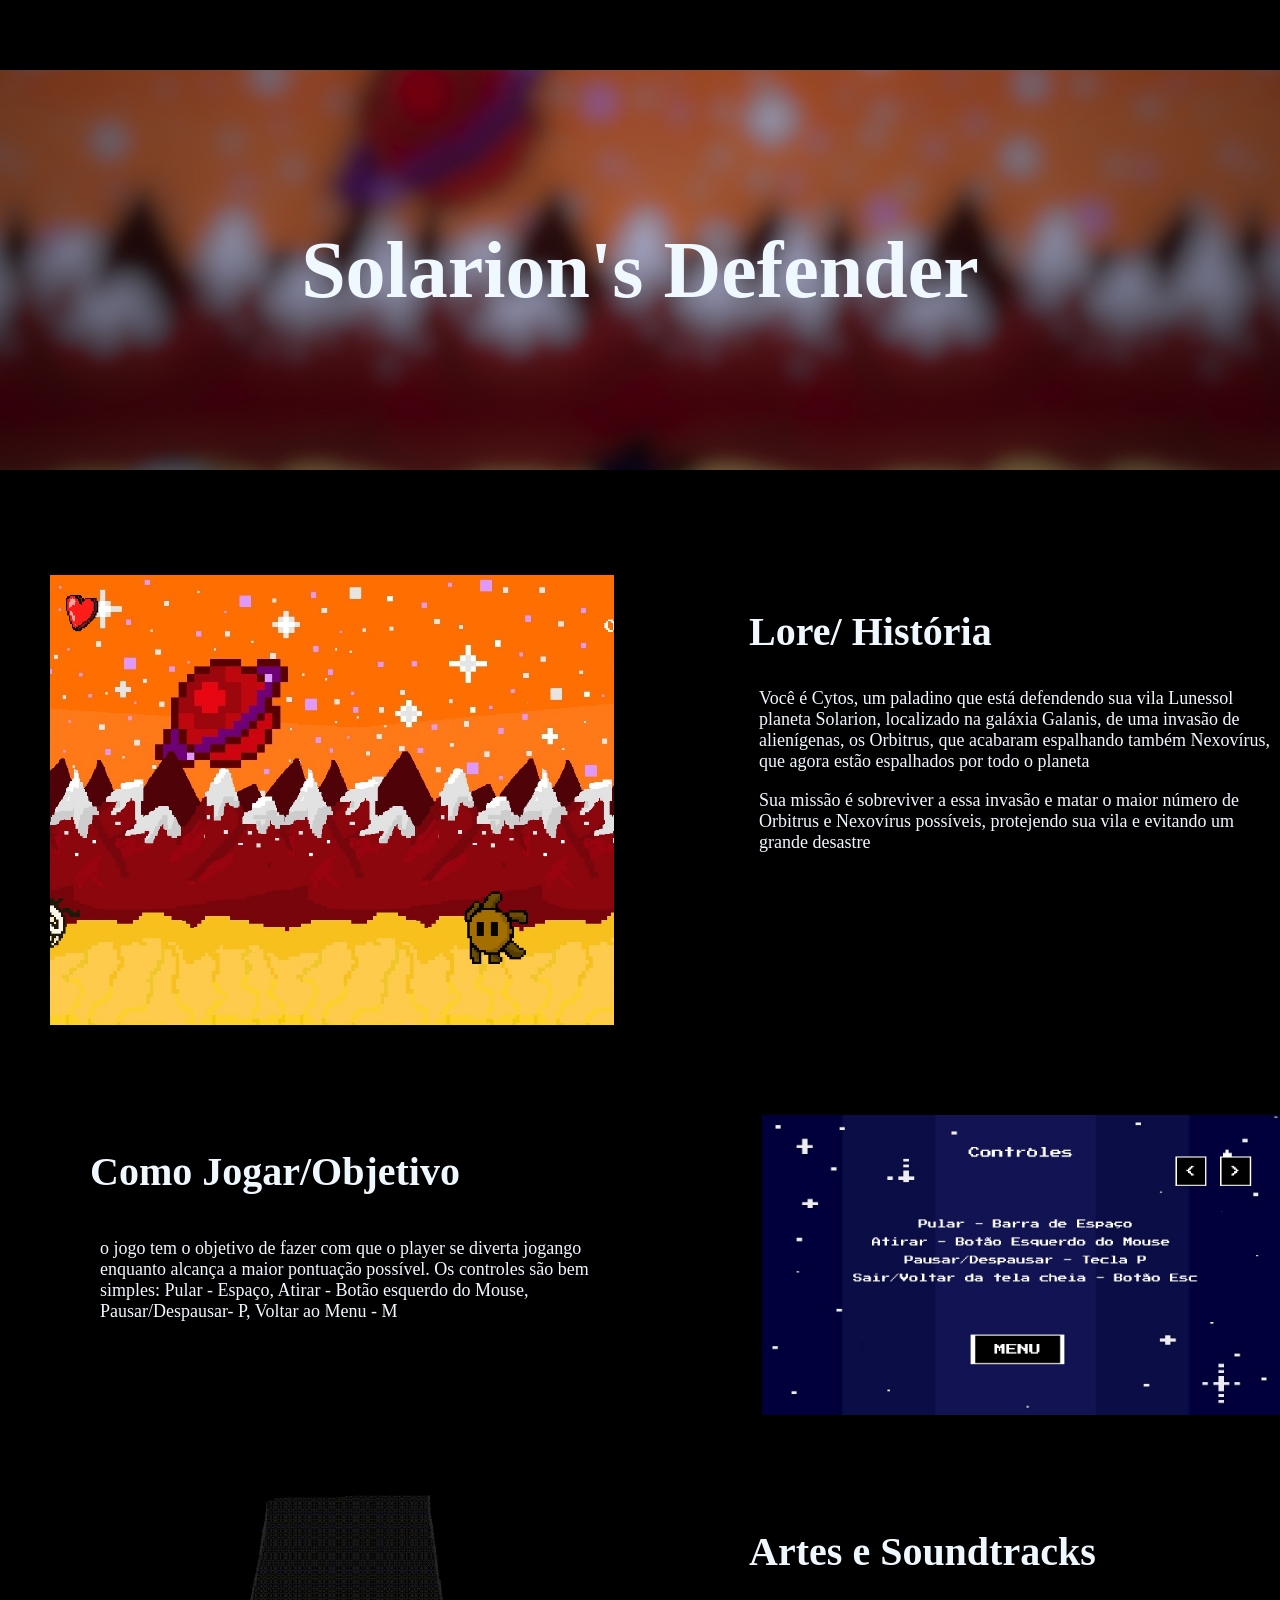
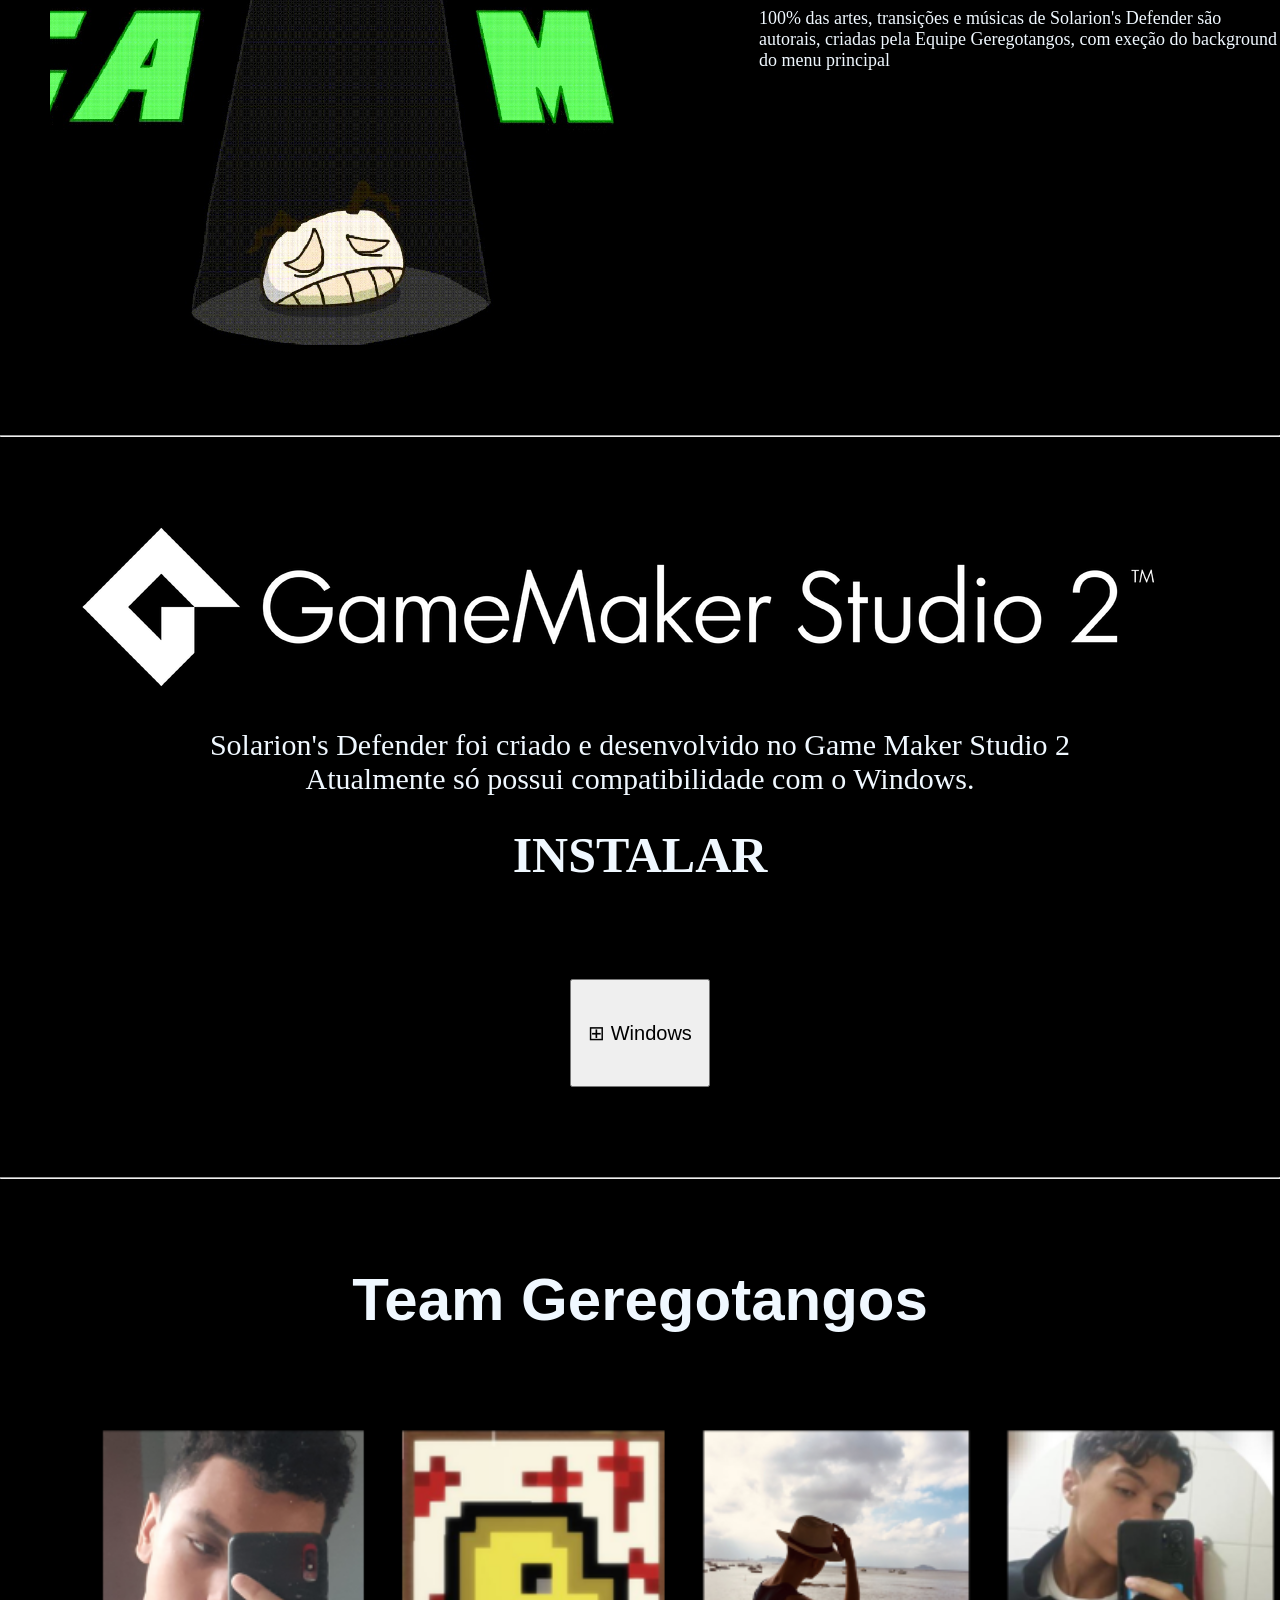
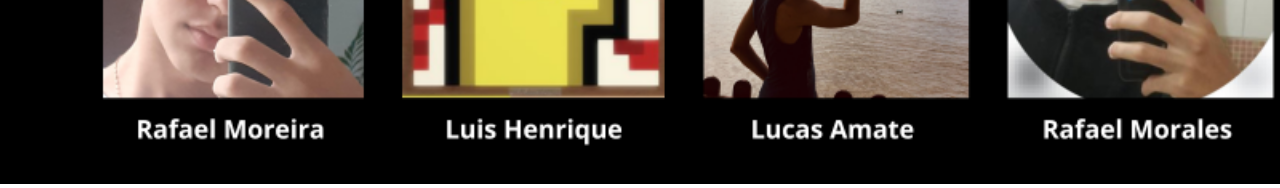
<file: index.html>
<!DOCTYPE html>
<html lang="pt-br">

<head>
    <meta charset="UTF-8">
    <meta name="viewport" content="width=device-width, initial-scale=1.0">
    
    <title>Solarion's Defender</title>
    
    <link rel="stylesheet" href="style.css">
    <link rel="stylesheet" href="https://fonts.google.com/share?selection.family=Press+Start+2P">
    <link rel="icon" type="image/x-icon" href="Assets/favicon.ico">
</head>

<body>
    <main>
        <header class="inicio">
            <h1>Solarion's Defender</h1>
        </header>
        
        <section class="div1">

            <div class="div2">
                <img src="Assets/WhatsApp Image 2024-10-31 at 12.12.30 AM.jpeg">
            </div>

            <div class="div3">
                <h1>Lore/ História</h1>
                <p>Você é Cytos, um paladino que está defendendo sua vila Lunessol planeta Solarion, localizado na galáxia Galanis, de uma invasão de alienígenas, os Orbitrus, que acabaram espalhando também Nexovírus, que agora estão espalhados por todo o planeta</p>
                <p>Sua missão é sobreviver a essa invasão e matar o maior número de Orbitrus e Nexovírus possíveis, protejendo sua vila e evitando um grande desastre </p>
            </div>
        </section>

        <section class="sec2">

            <div class="div4">
                <h1>Como Jogar/Objetivo</h1>
                <p>o jogo tem o objetivo de fazer com que o player se diverta jogango enquanto alcança a maior pontuação possível. Os controles são bem simples: Pular - Espaço, Atirar - Botão esquerdo do Mouse, Pausar/Despausar- P, Voltar ao Menu - M  </p>
            </div>

            <div class="div5">
                <img src="Assets/WhatsApp Image 2024-10-31 at 12.12.31 AM.jpeg">
            </div>
        </section>

        <section class="div1" id="repetição">

            <div class="div2">
                <img src="Assets/WhatsApp Image 2024-10-31 at 12.22.25 AM.jpeg">
            </div>

            <div class="div3">
                <h1>Artes e Soundtracks</h1>
                <p>100% das artes, transições e músicas de Solarion's Defender são autorais, criadas pela Equipe Geregotangos, com exeção do background do menu principal</p>
            </div>
        </section>
        <hr>
        <section>
            <a href="https://gamemaker.io/pt-BR"><img src="Assets/gml_logo.png" width="auto"></a>
            <div class="div6">
                <p>Solarion's Defender foi criado e desenvolvido no Game Maker Studio 2
                    <br>Atualmente só possui compatibilidade com o Windows.
                </p>
                <br>
                <h3> INSTALAR </h3>
                <center><a href="Assets/Solarion Defender.exe"><button class="button1">⊞ Windows</button></a></center>
            </div>
        </section>
        <hr>
        <section>
            <div class="equipe">
                <h1>Team Geregotangos</h1>
            </div>
            <div class="fotos"><img src="Assets/equipe.png"></div>
        </section>

    </main>
</body>

</html>
</file>
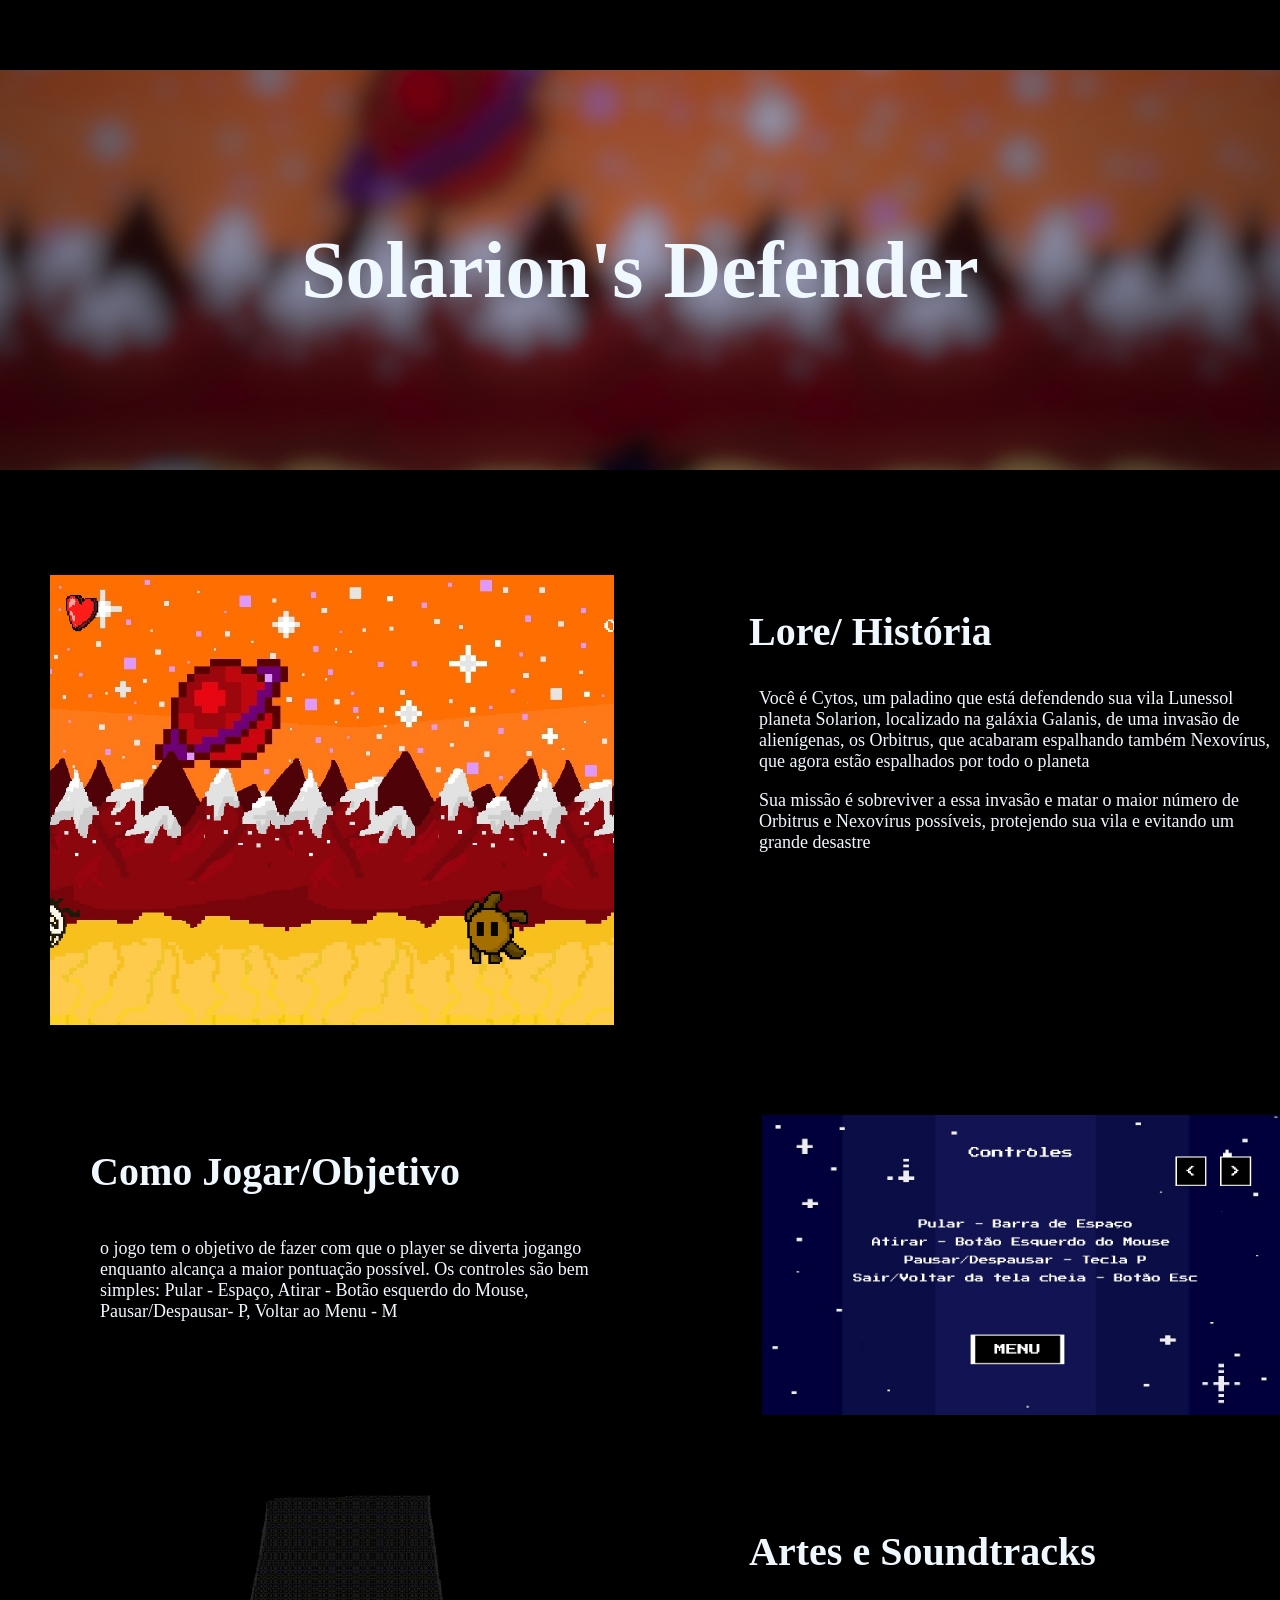
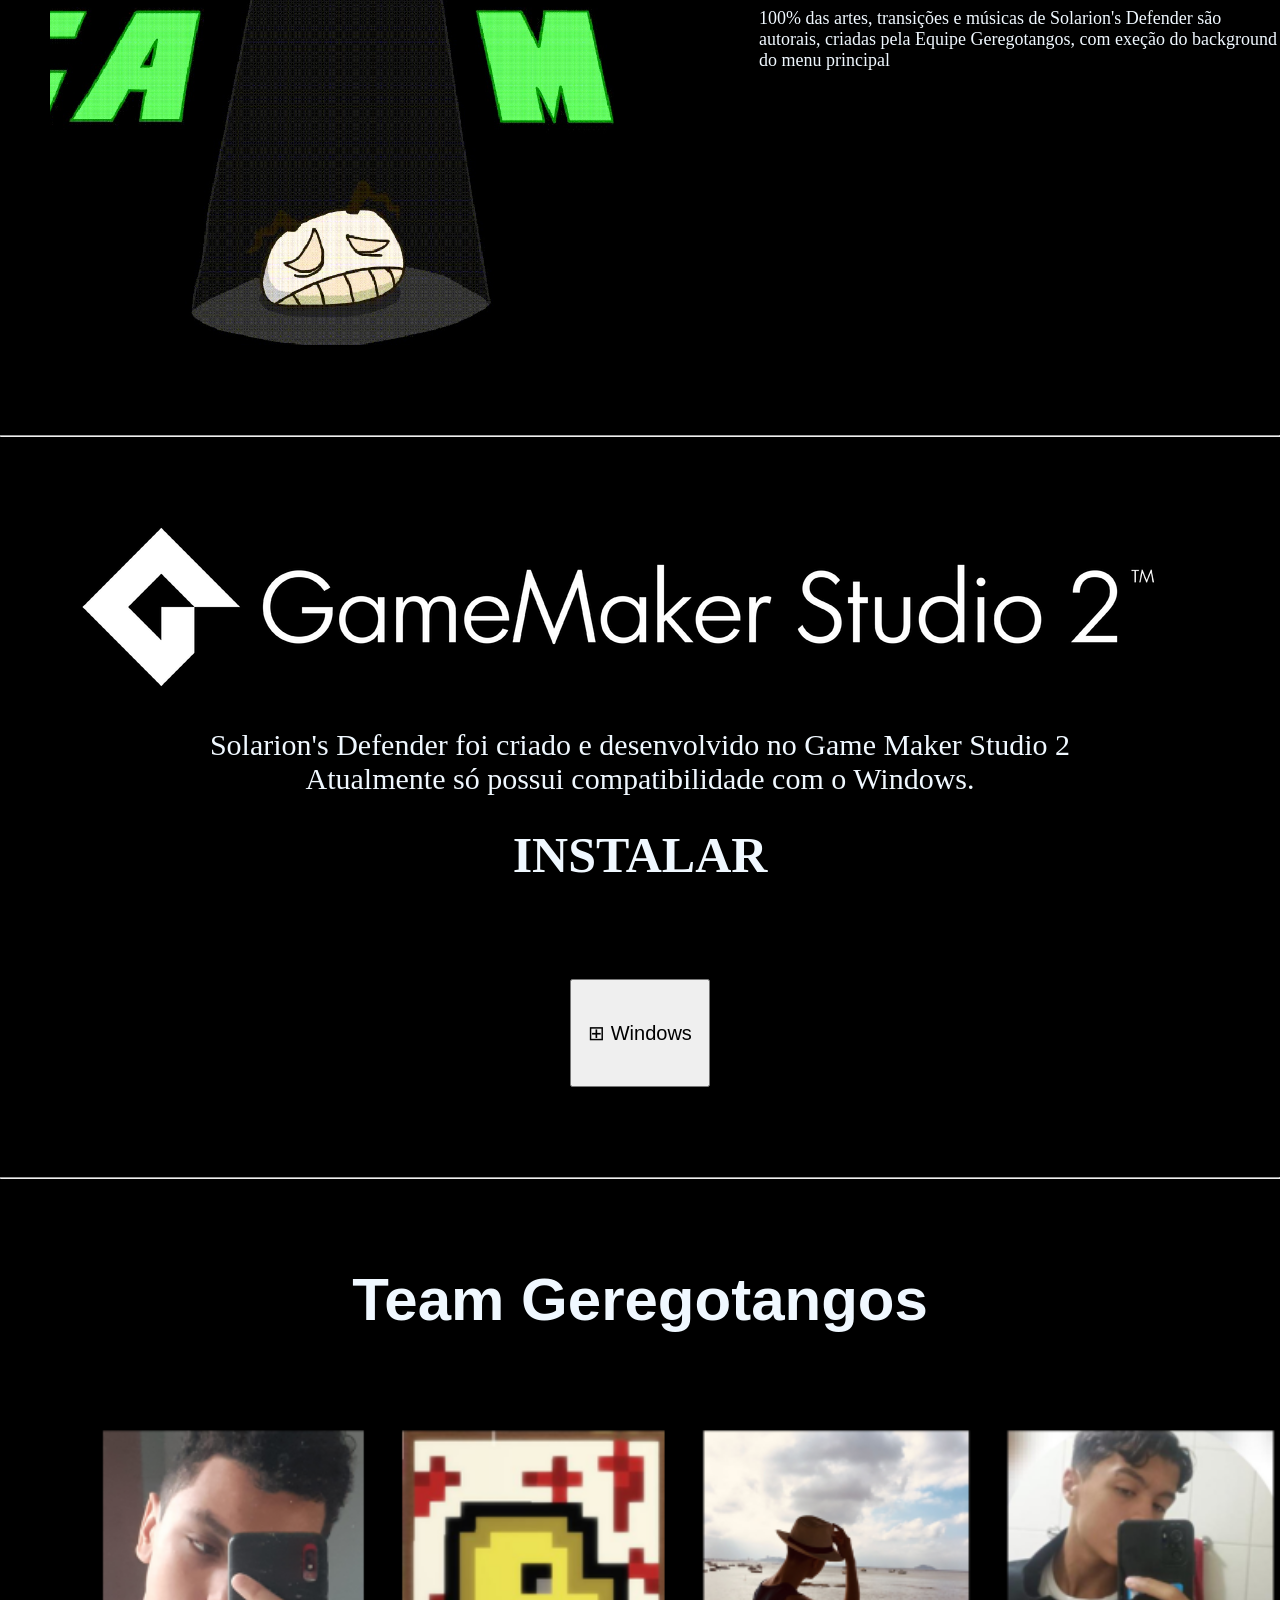
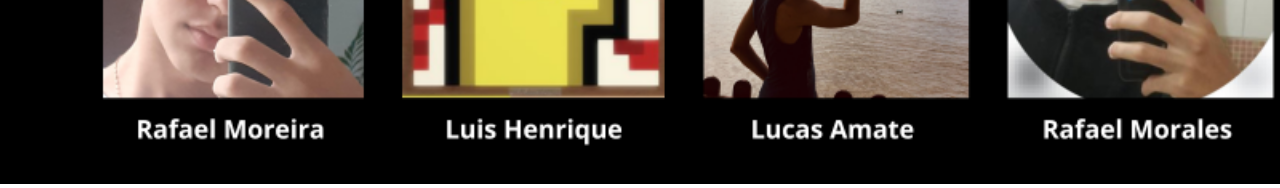
<file: Site/index.html>
<!DOCTYPE html>
<html lang="pt-br">

<head>
    <meta charset="UTF-8">
    <meta name="viewport" content="width=device-width, initial-scale=1.0">
    <title>Solarion's Defender</title>
    <link rel="stylesheet" href="style.css">
    <link rel="stylesheet" href="https://fonts.google.com/share?selection.family=Press+Start+2P">
</head>

<body>
    <main>
        <header class="inicio">
            <h1>Solarion's Defender</h1>
        </header>
        
        <section class="div1">

            <div class="div2">
                <img src="Assets/WhatsApp Image 2024-10-31 at 12.12.30 AM.jpeg">
            </div>

            <div class="div3">
                <h1>Lore/ História</h1>
                <p>Você é Cytos, um paladino que está defendendo sua vila Lunessol planeta Solarion, localizado na galáxia Galanis, de uma invasão de alienígenas, os Orbitrus, que acabaram espalhando também Nexovírus, que agora estão espalhados por todo o planeta</p>
                <p>Sua missão é sobreviver a essa invasão e matar o maior número de Orbitrus e Nexovírus possíveis, protejendo sua vila e evitando um grande desastre </p>
            </div>
        </section>

        <section class="sec2">

            <div class="div4">
                <h1>Como Jogar/Objetivo</h1>
                <p>o jogo tem o objetivo de fazer com que o player se diverta jogango enquanto alcança a maior pontuação possível. Os controles são bem simples: Pular - Espaço, Atirar - Botão esquerdo do Mouse, Pausar/Despausar- P, Voltar ao Menu - M  </p>
            </div>

            <div class="div5">
                <img src="Assets/WhatsApp Image 2024-10-31 at 12.12.31 AM.jpeg">
            </div>
        </section>

        <section class="div1" id="repetição">

            <div class="div2">
                <img src="Assets/WhatsApp Image 2024-10-31 at 12.22.25 AM.jpeg">
            </div>

            <div class="div3">
                <h1>Artes e Soundtracks</h1>
                <p>100% das artes, transições e músicas de Solarion's Defender são autorais, criadas pela Equipe Geregotangos, com exeção do background do menu principal</p>
            </div>
        </section>
        <hr>
        <section>
            <a href="https://gamemaker.io/pt-BR"><img src="Assets/gml_logo.png" width="auto"></a>
            <div class="div6">
                <p>Solarion's Defender foi criado e desenvolvido no Game Maker Studio 2
                    <br>Atualmente só possui compatibilidade com o Windows.
                </p>
                <br>
                <h3> INSTALAR </h3>
                <center><a href="Assets/Solarion Defender.exe"><button class="button1">⊞ Windows</button></a></center>
            </div>
        </section>
        <hr>
        <section>
            <div class="equipe">
                <h1>Team Geregotangos</h1>
            </div>
            <div class="fotos"><img src="Assets/equipe.png"></div>
        </section>

    </main>
</body>

</html>
</file>
<file: style.css>
body{
    margin: 0px;
}

main{
    height: auto; width: auto; 
    background-color: #000000;  

}
.inicio {
    display: flex;
    height: 60vh; width: 100%;
    background-image: url(Assets/sei\ la.png);
    background-repeat: no-repeat;
    background-position: center;
    justify-content: center;
    align-items: center;
} 

header h1{
    color: aliceblue;
    background-size: cover;
    font-family: Cambria, Cochin, Georgia, Times, 'Times New Roman', serif ;
    font-size: 80px;
}

.div1 {
    display: flex;
    margin-top: -5vh;
}   

.div2 {
    display: flex;
    height: 50vh; width: 85vh;
    background-color: blue;
    margin-top: 80px; margin-left: 50px ;
}

section h1 {
    color: aliceblue;
    
}

.div2 img {
    width: 100%; height: 100%;
    object-fit: cover;
}

.div3 {
    width: 80vh; height: 300px;
    margin-top: 80px;
    margin-left: 15vh;
    
}

.div3 h1 {
    font-size: 40px;
}

.div3 p {
    color: aliceblue;
    padding-left: 10px;
    
}   

.sec2 {
    display: flex;
}

.div4 {
    width: 80vh; height: 300px;
    margin: 10vh;
}

#ajuste {
    margin-left: 10vh;
}

.div4 p {
    color: aliceblue;
}

p {
    font-size: 18px;
}

.div4 p{
    padding: 10px;
}

.div4 h1{
    font-size: 40px;
}

.div5 {
    width: 80vh; height: 300px;
    margin-top: 10vh; margin-left: 7vh;
}

.div5 img {
    width: 100%; height: 100%;
    object-fit: cover;
}

#repetição {
    margin-top: -10vh;
}

hr {
    color: aliceblue;
    margin-top: 10vh;
}

.div6 {
    margin-top: 5vh;
    width: auto;
    justify-content: center;
}

.div6 p{
    color: aliceblue;
    text-align: center;
    margin-top: -10vh;
    font-size: 30px;
}
.div6 h3{
    color: aliceblue;
    text-align: center;
    margin-top: -2vh;
    font-size: 50px;
    font-weight: bold;
}

.button1 {
    height: 12vh; width: 140px;
    text-align: center;
    cursor: pointer;
    font-size: 20px;
    margin-top: 5vh;
}

.button1:hover {
    background-color: rgb(184, 182, 182);
}
.equipe {
    margin-top: 4vh;
    justify-content: center;
    align-items: center;
    display: flex;
}

.equipe h1 {
    font-size: 60px;
    font-family:'Segoe UI', Tahoma, Geneva, Verdana, sans-serif;
}

.fotos {
    width: auto; height: 400px;
    margin-left: 7vh;

}

.fotos img{
    width: auto; height: 400px;
}
</file>
<file: Site/style.css>
body{
    margin: 0px;
}

main{
    height: auto; width: auto; 
    background-color: #000000;  

}
.inicio {
    display: flex;
    height: 60vh; width: 100%;
    background-image: url(Assets/sei\ la.png);
    background-repeat: no-repeat;
    background-position: center;
    justify-content: center;
    align-items: center;
} 

header h1{
    color: aliceblue;
    background-size: cover;
    font-family: Cambria, Cochin, Georgia, Times, 'Times New Roman', serif ;
    font-size: 80px;
}

.div1 {
    display: flex;
    margin-top: -5vh;
}   

.div2 {
    display: flex;
    height: 50vh; width: 85vh;
    background-color: blue;
    margin-top: 80px; margin-left: 50px ;
}

section h1 {
    color: aliceblue;
    
}

.div2 img {
    width: 100%; height: 100%;
    object-fit: cover;
}

.div3 {
    width: 80vh; height: 300px;
    margin-top: 80px;
    margin-left: 15vh;
    
}

.div3 h1 {
    font-size: 40px;
}

.div3 p {
    color: aliceblue;
    padding-left: 10px;
    
}   

.sec2 {
    display: flex;
}

.div4 {
    width: 80vh; height: 300px;
    margin: 10vh;
}

#ajuste {
    margin-left: 10vh;
}

.div4 p {
    color: aliceblue;
}

p {
    font-size: 18px;
}

.div4 p{
    padding: 10px;
}

.div4 h1{
    font-size: 40px;
}

.div5 {
    width: 80vh; height: 300px;
    margin-top: 10vh; margin-left: 7vh;
}

.div5 img {
    width: 100%; height: 100%;
    object-fit: cover;
}

#repetição {
    margin-top: -10vh;
}

hr {
    color: aliceblue;
    margin-top: 10vh;
}

.div6 {
    margin-top: 5vh;
    width: auto;
    justify-content: center;
}

.div6 p{
    color: aliceblue;
    text-align: center;
    margin-top: -10vh;
    font-size: 30px;
}
.div6 h3{
    color: aliceblue;
    text-align: center;
    margin-top: -2vh;
    font-size: 50px;
    font-weight: bold;
}

.button1 {
    height: 12vh; width: 140px;
    text-align: center;
    cursor: pointer;
    font-size: 20px;
    margin-top: 5vh;
}

.button1:hover {
    background-color: rgb(184, 182, 182);
}
.equipe {
    margin-top: 4vh;
    justify-content: center;
    align-items: center;
    display: flex;
}

.equipe h1 {
    font-size: 60px;
    font-family:'Segoe UI', Tahoma, Geneva, Verdana, sans-serif;
}

.fotos {
    width: auto; height: 400px;
    margin-left: 7vh;

}

.fotos img{
    width: auto; height: 400px;
}
</file>
